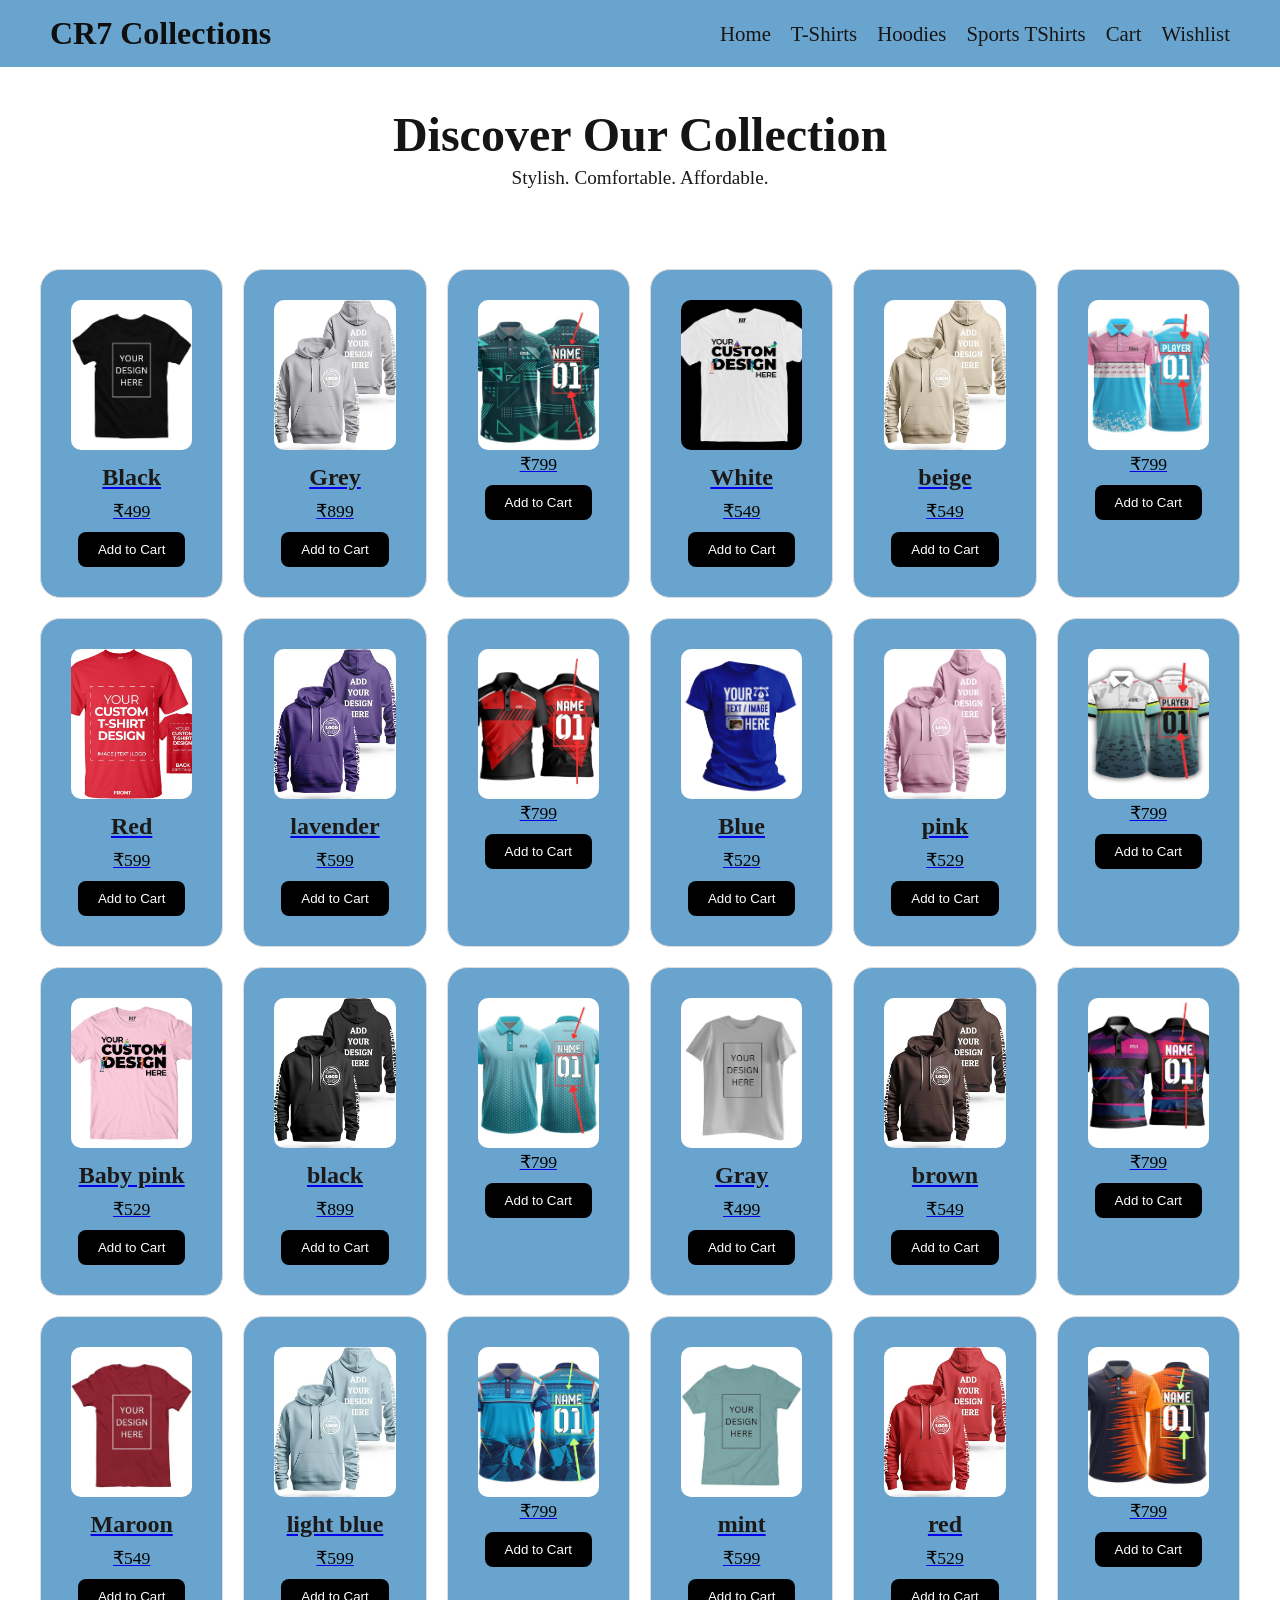
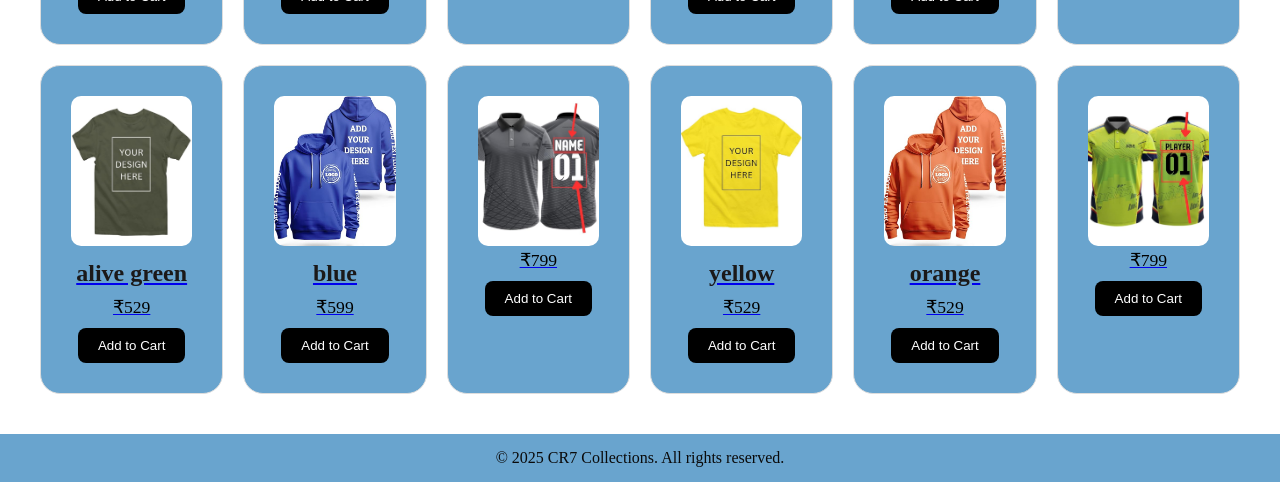
<file: index.html>
<!DOCTYPE html>
<html lang="en">
<head>
  <meta charset="UTF-8" />
  <meta name="viewport" content="width=device-width, initial-scale=1.0"/>
  <title>CR7 Collections</title>
  <link rel="stylesheet" href="style.css" />
</head>
<body>
  <header>
    <div class="logo">CR7 Collections</div>
    <nav>
      <ul>
        <li><a href="index.html">Home</a></li>
        <li><a href="tshirt.html">T-Shirts</a></li>
        <li><a href="hoodie.html">Hoodies</a></li>
        <li><a href="sports tshirt.html">Sports TShirts</a></li>
        <li><a href="cart.html">Cart</a></li>
        <li><a href="wishlist.html">Wishlist</a></li>
      </ul>
    </nav>
  </header>

  <section class="hero">
    <h1>Discover Our Collection</h1>
    <p>Stylish. Comfortable. Affordable.</p>
  </section>

  <section class="products">
    <div class="product-card">
      <a href="product.html?id=1">
      <img src="images/tshirt1.jpg" alt="T-Shirt 1" />
      <h3>Black</h3>
      <p>₹499</p>
      </a>
      <button>Add to Cart</button>
    </div>
    <div class="product-card">
      <a href="product.html?id=h1">
      <img src="images/hoodie1.jpg" alt="Hoodie 1" />
      <h3>Grey</h3>
      <p>₹899</p>
      </a>
      <button>Add to Cart</button>
    </div>
    <div class="product-card">
      <a href="product.html?id=s1">
      <img src="images/sports tshirt1.jpg" alt="sport tShirt 1" />
      <p>₹799</p>
      </a>
      <button>Add to Cart</button>
    </div>
    <div class="product-card">
      <a href="product.html?id=2">
      <img src="images/tshirt2.jpg" alt="T-Shirt 2" />
      <h3>White</h3>
      <p>₹549</p>
      </a>
      <button>Add to Cart</button>
    </div>
    <div class="product-card">
      <a href="product.html?id=h2">
      <img src="images/hoodie2.jpg" alt="hoodie-2" />
      <h3>beige</h3>
      <p>₹549</p>
      </a>
      <button>Add to Cart</button>
    </div>
    <div class="product-card">
      <a href="product.html?id=s2">
      <img src="images/sports tshirt2.jpg" alt="sport tShirt 2" />
      <p>₹799</p>
      </a>
      <button>Add to Cart</button>
    </div>
    <div class="product-card">
      <a href="product.html?id=3">
      <img src="images/tshirt3.jpg" alt="T-Shirt 3" />
      <h3>Red</h3>
      <p>₹599</p>
      </a>
      <button>Add to Cart</button>
    </div>
    <div class="product-card">
      <a href="product.html?id=h3">
      <img src="images/hoodie3.jpg" alt="hoodie-3" />
      <h3>lavender</h3>
      <p>₹599</p>
      </a>
      <button>Add to Cart</button>
    </div>
    <div class="product-card">
      <a href="product.html?id=s3">
      <img src="images/sports tshirt3.jpg" alt="sport tShirt 3" />
      <p>₹799</p>
      </a>
      <button>Add to Cart</button>
    </div>
    <div class="product-card">
      <a href="product.html?id=4">
      <img src="images/tshirt4.jpg" alt="T-Shirt 4" />
      <h3>Blue</h3>
      <p>₹529</p>
      </a>
      <button>Add to Cart</button>
    </div>
    <div class="product-card">
      <a href="product.html?id=h4">
      <img src="images/hoodie4.jpg" alt="hoodie-4" />
      <h3>pink</h3>
      <p>₹529</p>
      </a>
      <button>Add to Cart</button>
    </div>
    <div class="product-card">
      <a href="product.html?id=s4">
      <img src="images/sports tshirt4.jpg" alt="sport tShirt 4" />
      <p>₹799</p>
      </a>
      <button>Add to Cart</button>
    </div>
    <div class="product-card">
      <a href="product.html?id=5">
      <img src="images/tshirt5.jpg" alt="T-Shirt 5" />
      <h3>Baby pink</h3>
      <p>₹529</p>
      </a>
      <button>Add to Cart</button>
    </div><div class="product-card">
      <a href="product.html?id=h5">
      <img src="images/hoodie5.jpg" alt="hoodie-5" />
      <h3>black</h3>
      <p>₹899</p>
      </a>
      <button>Add to Cart</button>
    </div>
    <div class="product-card">
      <a href="product.html?id=s5">
      <img src="images/sports tshirt5.jpg" alt="sport tShirt 5" />
      <p>₹799</p>
      </a>
      <button>Add to Cart</button>
    </div>
    <div class="product-card">
      <a href="product.html?id=6">
      <img src="images/tshirt6.jpg" alt="T-Shirt 6" />
      <h3>Gray</h3>
      <p>₹499</p>
      </a>
      <button>Add to Cart</button>
    </div>
    <div class="product-card">
      <a href="product.html?id=h6">
      <img src="images/hoodie6.jpg" alt="hoodie-6" />
      <h3>brown</h3>
      <p>₹549</p>
      </a>
      <button>Add to Cart</button>
    </div>
    <div class="product-card">
      <a href="product.html?id=s6">
      <img src="images/sports tshirt6.jpg" alt="sport tShirt 6" />
      <p>₹799</p>
      </a>
      <button>Add to Cart</button>
    </div>
    <div class="product-card">
      <a href="product.html?id=7">
      <img src="images/tshirt7.jpg" alt="T-Shirt 7" />
      <h3>Maroon</h3>
      <p>₹549</p>
      </a>
      <button>Add to Cart</button>
    </div>
    <div class="product-card">
      <a href="product.html?id=h7">
      <img src="images/hoodie7.jpg" alt="hoodie-7" />
      <h3>light blue</h3>
      <p>₹599</p>
      </a>
      <button>Add to Cart</button>
    </div>
    <div class="product-card">
      <a href="product.html?id=s7">
      <img src="images/sports tshirt7.jpg" alt="sport tShirt 7" />
      <p>₹799</p>
      </a>
      <button>Add to Cart</button>
    </div>
    <div class="product-card">
      <a href="product.html?id=8">
      <img src="images/tshirt8.jpg" alt="T-Shirt 8" />
      <h3>mint</h3>
      <p>₹599</p>
      </a>
      <button>Add to Cart</button>
    </div><div class="product-card">
      <a href="product.html?id=h8">
      <img src="images/hoodie8.jpg" alt="hoodie-8" />
      <h3>red</h3>
      <p>₹529</p>
      </a>
      <button>Add to Cart</button>
    </div>
    <div class="product-card">
      <a href="product.html?id=s8">
      <img src="images/sports tshirt8.jpg" alt="sport tShirt 8" />
      <p>₹799</p>
      </a>
      <button>Add to Cart</button>
    </div>
    <div class="product-card">
      <a href="product.html?id=9">
      <img src="images/tshirt9.jpg" alt="T-Shirt 9" />
      <h3>alive green</h3>
      <p>₹529</p>
      </a>
      <button>Add to Cart</button>
    </div>
    <div class="product-card">
      <a href="product.html?id=h9">
      <img src="images/hoodie9.jpg" alt="hoodie-9" />
      <h3>blue</h3>
      <p>₹599</p>
      </a>
      <button>Add to Cart</button>
    </div>
    <div class="product-card">
      <a href="product.html?id=s9">
      <img src="images/sports tshirt9.jpg" alt="sport tShirt 9" />
      <p>₹799</p>
      </a>
      <button>Add to Cart</button>
    </div>
    <div class="product-card">
      <a href="product.html?id=10">
      <img src="images/tshirt10.jpg" alt="T-Shirt 10" />
      <h3>yellow</h3>
      <p>₹529</p>
      </a>
      <button>Add to Cart</button>
    </div>
    <div class="product-card">
      <a href="product.html?id=h10">
      <img src="images/hoodie10.jpg" alt="hoodie-10" />
      <h3>orange</h3>
      <p>₹529</p>
      </a>
      <button>Add to Cart</button>
    </div>
    <div class="product-card">
      <a href="product.html?id=s10">
      <img src="images/sports tshirt10.jpg" alt="sport tShirt 10" />
      <p>₹799</p>
      </a>
      <button>Add to Cart</button>
    </div>
  </section>

  <footer>
    <p>&copy; 2025 CR7 Collections. All rights reserved.</p>
  </footer>
  <script>
    // Get all Add to Cart buttons
    const cartButtons = document.querySelectorAll("button");
  
    cartButtons.forEach((button) => {
      button.addEventListener("click", () => {
        const productCard = button.parentElement;
        const name = productCard.querySelector("h3").innerText;
        const price = productCard.querySelector("p").innerText;
        const image = productCard.querySelector("img").src;
  
        const item = { name, price, image };
  
        // Check if cart exists in localStorage
        let cart = JSON.parse(localStorage.getItem("cart")) || [];
        cart.push(item);
  
        // Save to localStorage
        localStorage.setItem("cart", JSON.stringify(cart));
  
        alert(`${name} added to cart! 🛒`);
      });
    });
  </script>
  
</body>
</html>
</file>
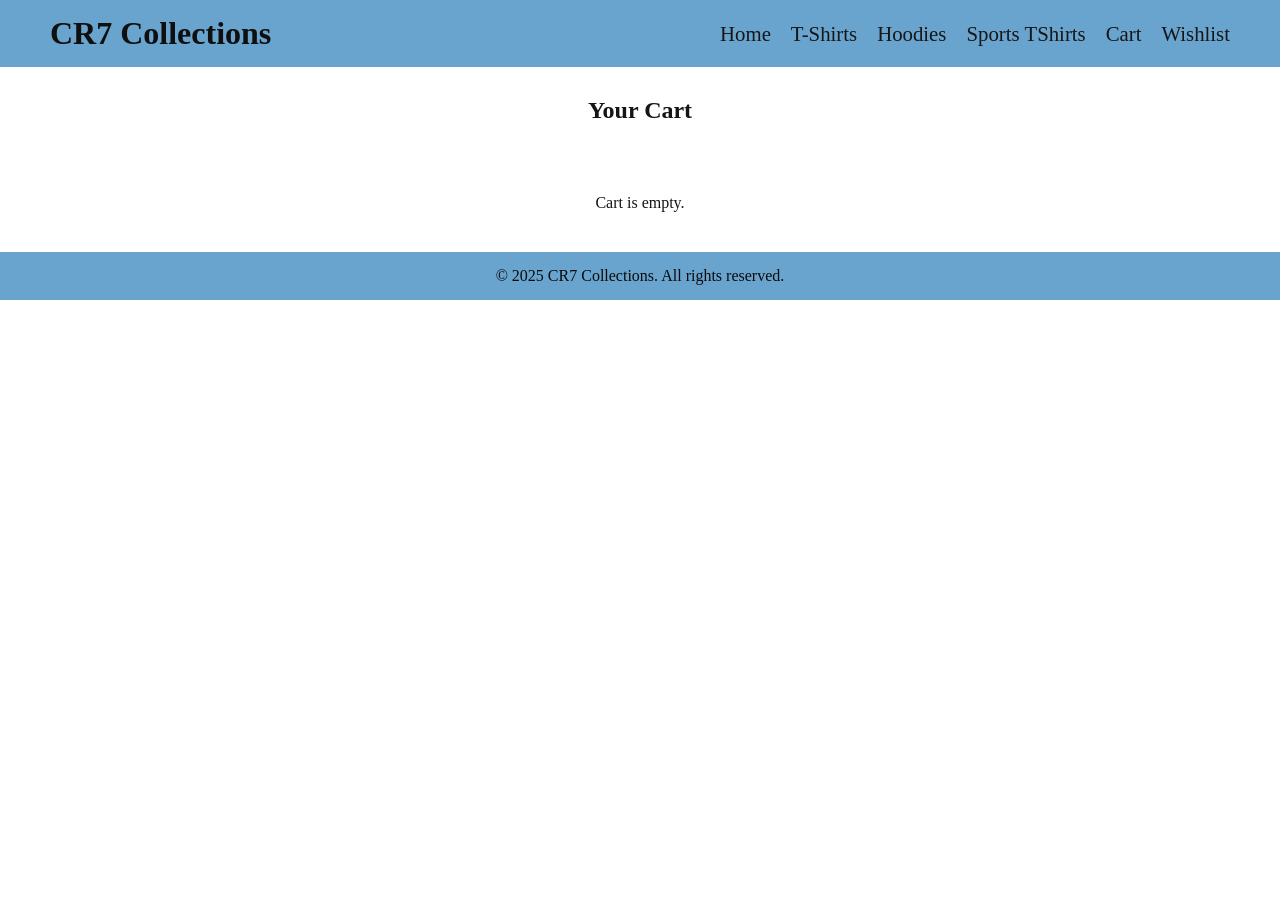
<file: cart.html>
<!DOCTYPE html>
<html lang="en">
<head>
  <meta charset="UTF-8" />
  <meta name="viewport" content="width=device-width, initial-scale=1.0"/>
  <title>Cart - CR7 Collections</title>
  <link rel="stylesheet" href="style.css" />
</head>
<body>
  <header>
    <div class="logo">CR7 Collections</div>
    <nav>
      <ul>
        <li><a href="index.html">Home</a></li>
        <li><a href="tshirt.html">T-Shirts</a></li>
        <li><a href="hoodie.html">Hoodies</a></li>
        <li><a href="sports tshirt.html">Sports TShirts</a></li>
        <li><a href="cart.html">Cart</a></li>
        <li><a href="wishlist.html">Wishlist</a></li>
      </ul>
    </nav>
  </header>

  <section class="cart">
    <h2 style="text-align:center; margin: 30px 0;">Your Cart</h2>
    <div id="cart-items" class="products"></div>
  </section>
  
  <script>
    const cartItems = JSON.parse(localStorage.getItem("cart")) || [];
  
    const cartContainer = document.getElementById("cart-items");
  
    if (cartItems.length === 0) {
      cartContainer.innerHTML = "<p style='text-align:center;'>Cart is empty.</p>";
    } else {
      cartItems.forEach((item) => {
        const productHTML = `
          <div class="product-card">
            <img src="${item.image}" alt="${item.name}" />
            <h3>${item.name}</h3>
            <p>${item.price}</p>
          </div>
        `;
        cartContainer.innerHTML += productHTML;
      });
    }
  </script>
  

  <footer>
    <p>&copy; 2025 CR7 Collections. All rights reserved.</p>
  </footer>
</body>
</html>
</file>
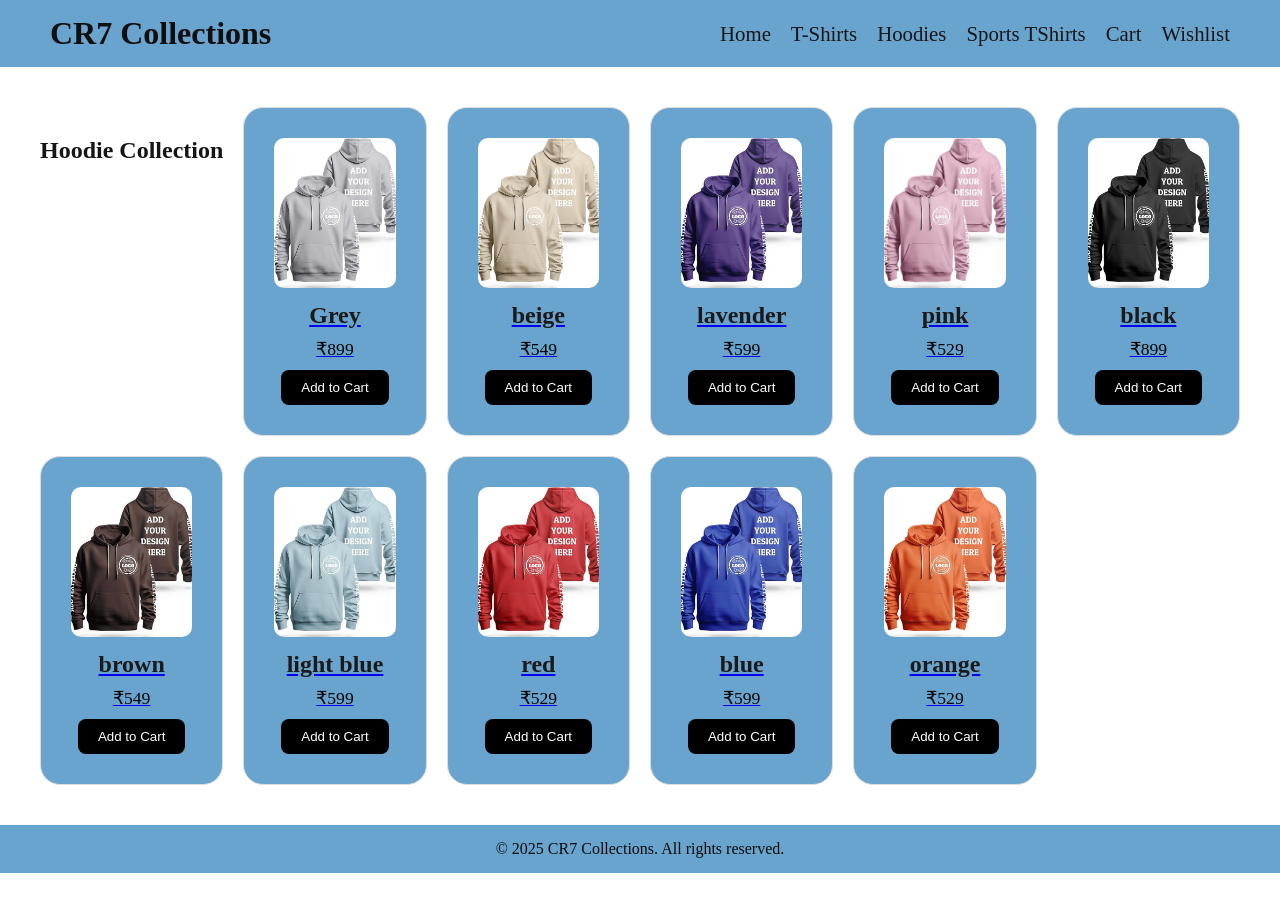
<file: hoodie.html>
<!DOCTYPE html>
<html lang="en">
<head>
  <meta charset="UTF-8" />
  <meta name="viewport" content="width=device-width, initial-scale=1.0"/>
  <title>Hoodies - CR7 Collections</title>
  <link rel="stylesheet" href="style.css" />
</head>
<body>
  <header>
    <div class="logo">CR7 Collections</div>
    <nav>
      <ul>
        <li><a href="index.html">Home</a></li>
        <li><a href="tshirt.html">T-Shirts</a></li>
        <li><a href="hoodie.html">Hoodies</a></li>
        <li><a href="sports tshirt.html">Sports TShirts</a></li>
        <li><a href="cart.html">Cart</a></li>
        <li><a href="wishlist.html">Wishlist</a></li>
      </ul>
    </nav>
  </header>

  <section class="products">
    <h2 style="text-align:center; margin: 30px 0;">Hoodie Collection</h2>
    <div class="product-card">
      <a href="product.html?id=h1">
      <img src="images/hoodie1.jpg" alt="hoodie-1" />
      <h3>Grey</h3>
      <p>₹899</p>
      </a>
      <button>Add to Cart</button>
    </div>
    <div class="product-card">
      <a href="product.html?id=h2">
      <img src="images/hoodie2.jpg" alt="hoodie-2" />
      <h3>beige</h3>
      <p>₹549</p>
      </a>
      <button>Add to Cart</button>
    </div>
    <div class="product-card">
      <a href="product.html?id=h3">
      <img src="images/hoodie3.jpg" alt="hoodie-3" />
      <h3>lavender</h3>
      <p>₹599</p>
      </a>
      <button>Add to Cart</button>
    </div>
    <div class="product-card">
      <a href="product.html?id=h4">
      <img src="images/hoodie4.jpg" alt="hoodie-4" />
      <h3>pink</h3>
      <p>₹529</p>
      </a>
      <button>Add to Cart</button>
    </div>
    <div class="product-card">
      <a href="product.html?id=h5">
      <img src="images/hoodie5.jpg" alt="hoodie-5" />
      <h3>black</h3>
      <p>₹899</p>
      </a>
      <button>Add to Cart</button>
    </div>
    <div class="product-card">
      <a href="product.html?id=h6">
      <img src="images/hoodie6.jpg" alt="hoodie-6" />
      <h3>brown</h3>
      <p>₹549</p>
      </a>
      <button>Add to Cart</button>
    </div>
    <div class="product-card">
      <a href="product.html?id=h7">
      <img src="images/hoodie7.jpg" alt="hoodie-7" />
      <h3>light blue</h3>
      <p>₹599</p>
      </a>
      <button>Add to Cart</button>
    </div>
    <div class="product-card">
      <a href="product.html?id=h8">
      <img src="images/hoodie8.jpg" alt="hoodie-8" />
      <h3>red</h3>
      <p>₹529</p>
      </a>
      <button>Add to Cart</button>
    </div>
    <div class="product-card">
      <a href="product.html?id=h9">
      <img src="images/hoodie9.jpg" alt="hoodie-9" />
      <h3>blue</h3>
      <p>₹599</p>
      </a>
      <button>Add to Cart</button>
    </div>
    <div class="product-card">
      <a href="product.html?id=h10">
      <img src="images/hoodie10.jpg" alt="hoodie-10" />
      <h3>orange</h3>
      <p>₹529</p>
      </a>
      <button>Add to Cart</button>
    </div>
  </section>

  <footer>
    <p>&copy; 2025 CR7 Collections. All rights reserved.</p>
  </footer>
</body>
</html>
</file>
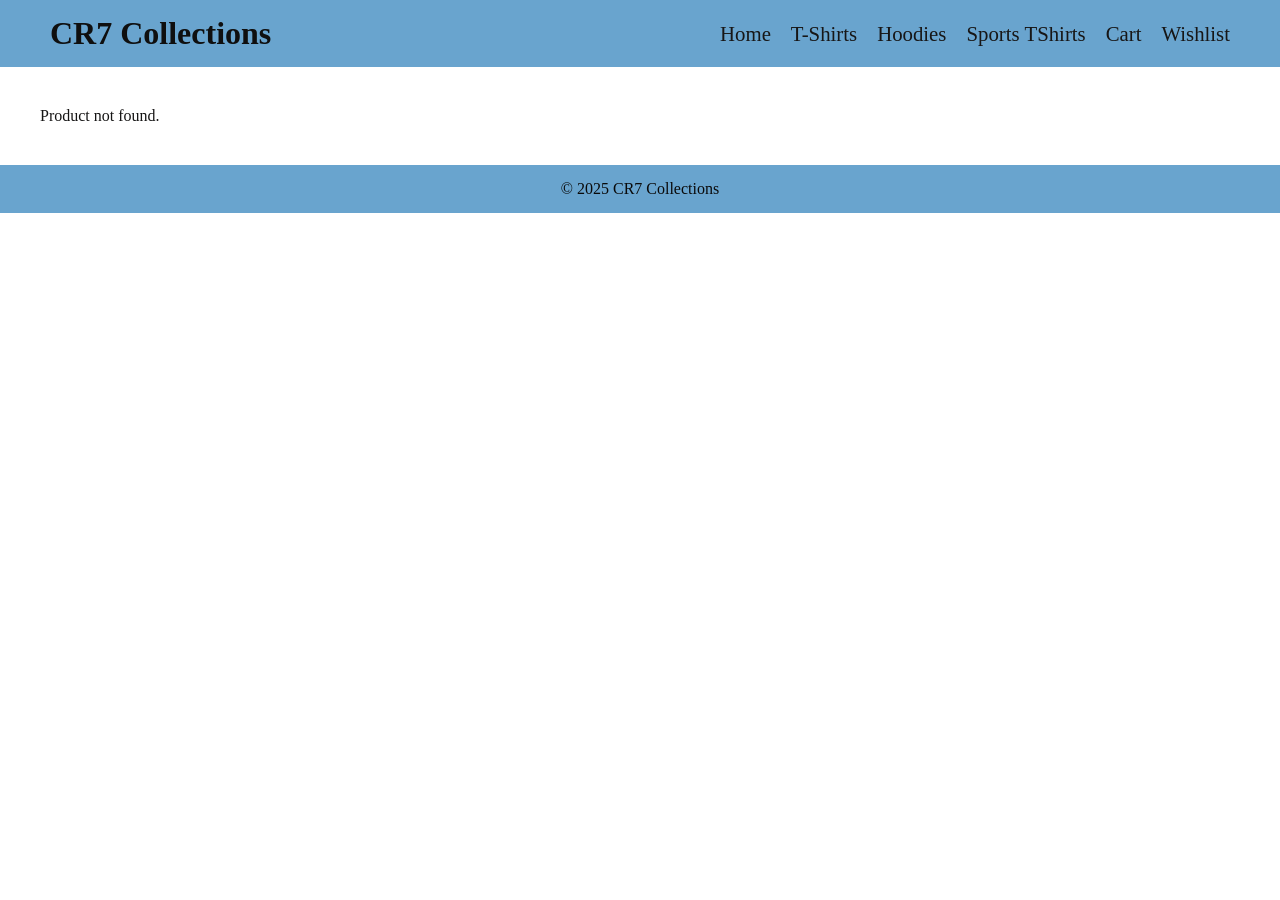
<file: product.html>
<!-- product.html -->
<!DOCTYPE html>
<html lang="en">
<head>
  <meta charset="UTF-8" />
  <meta name="viewport" content="width=device-width, initial-scale=1.0"/>
  <title>Product Details - CR7</title>
  <link rel="stylesheet" href="style.css" />
</head>
<body>
    <header>
        <div class="logo">CR7 Collections</div>
        <nav>
          <ul>
            <li><a href="index.html">Home</a></li>
            <li><a href="tshirt.html">T-Shirts</a></li>
            <li><a href="hoodie.html">Hoodies</a></li>
            <li><a href="sports tshirt.html">Sports TShirts</a></li>
            <li><a href="cart.html">Cart</a></li>
            <li><a href="wishlist.html">Wishlist</a></li>
          </ul>
        </nav>
      </header>
  <section id="product-details" style="padding: 40px;">
    <!-- Product details will be loaded here via JS -->
  </section>

  <footer>
    <p>&copy; 2025 CR7 Collections</p>
  </footer>

  <script>
    const products = [
      {
        id: 1,
        name: "Black",
        price: "₹499",
        image: "images/tshirt1.jpg",
        colors: ["Black"],
        sizes: ["S", "M", "L", "XL"],
        fabric: "100% Cotton",
        description: "A must-have black t-shirt for every wardrobe. Comfortable and stylish."
      },
      {
        id: 2,
        name: "white",
        price: "₹499",
        image: "images/tshirt2.jpg",
        colors: ["white"],
        sizes: ["S", "M", "L", "XL"],
        fabric: "100% Cotton",
        description: "A must-have black t-shirt for every wardrobe. Comfortable and stylish."
      },
      {
        id: 3,
        name: "red",
        price: "₹499",
        image: "images/tshirt3.jpg",
        colors: ["red"],
        sizes: ["S", "M", "L", "XL"],
        fabric: "100% Cotton",
        description: "A must-have red t-shirt for every wardrobe. Comfortable and stylish."
      },
      {
        id: 4,
        name: "blue",
        price: "₹499",
        image: "images/tshirt4.jpg",
        colors: ["blue"],
        sizes: ["S", "M", "L", "XL"],
        fabric: "100% Cotton",
        description: "A must-have blue t-shirt for every wardrobe. Comfortable and stylish."
      },
      {
        id: 5,
        name: "babypink",
        price: "₹499",
        image: "images/tshirt5.jpg",
        colors: ["baby pink"],
        sizes: ["S", "M", "L", "XL"],
        fabric: "100% Cotton",
        description: "A must-have babypink t-shirt for every wardrobe. Comfortable and stylish."
      },
      {
        id: 6,
        name: "gray",
        price: "₹499",
        image: "images/tshirt6.jpg",
        colors: ["gray"],
        sizes: ["S", "M", "L", "XL"],
        fabric: "100% Cotton",
        description: "A must-have gray t-shirt for every wardrobe. Comfortable and stylish."
      },
      {
        id: 7,
        name: "maroon",
        price: "₹499",
        image: "images/tshirt7.jpg",
        colors: ["maroon"],
        sizes: ["S", "M", "L", "XL"],
        fabric: "100% Cotton",
        description: "A must-have maroon t-shirt for every wardrobe. Comfortable and stylish."
      },
      {
        id: 8,
        name: "mint",
        price: "₹499",
        image: "images/tshirt8.jpg",
        colors: ["mint"],
        sizes: ["S", "M", "L", "XL"],
        fabric: "100% Cotton",
        description: "A must-have mint t-shirt for every wardrobe. Comfortable and stylish."
      },
      {
        id: 9,
        name: "alive green",
        price: "₹499",
        image: "images/tshirt9.jpg",
        colors: ["alive green"],
        sizes: ["S", "M", "L", "XL"],
        fabric: "100% Cotton",
        description: "A must-have alive green t-shirt for every wardrobe. Comfortable and stylish."
      },
      {
        id: 10,
        name: "yellow",
        price: "₹499",
        image: "images/tshirt10.jpg",
        colors: ["yellow"],
        sizes: ["S", "M", "L", "XL"],
        fabric: "100% Cotton",
        description: "A must-have yellow t-shirt for every wardrobe. Comfortable and stylish."
      },
      
    ];

    const params = new URLSearchParams(window.location.search);
    const id = parseInt(params.get("id"));
    const product = products.find(p => p.id === id);

    if (product) {
      document.getElementById("product-details").innerHTML = `
        <div style="display:flex; gap: 40px; flex-wrap:wrap;">
          <img src="${product.image}" alt="${product.name}" style="width: 300px; border-radius:10px;" />
          <div>
            <h2>${product.name}</h2>
            <p style="font-size: 1.2rem;">${product.price}</p>
            <p><strong>Fabric:</strong> ${product.fabric}</p>
            <p><strong>Color:</strong> ${product.colors.join(", ")}</p>
            <p><strong>Sizes:</strong> ${product.sizes.join(", ")}</p>
            <p>${product.description}</p>
            <button style="margin-top: 15px; padding: 10px 20px; background: black; color: white; border: none; border-radius: 8px;">Add to Cart</button>
          </div>
        </div>
      `;
    } else {
      document.getElementById("product-details").innerHTML = `<p>Product not found.</p>`;
    }
  </script>
</body>
</html>
</file>
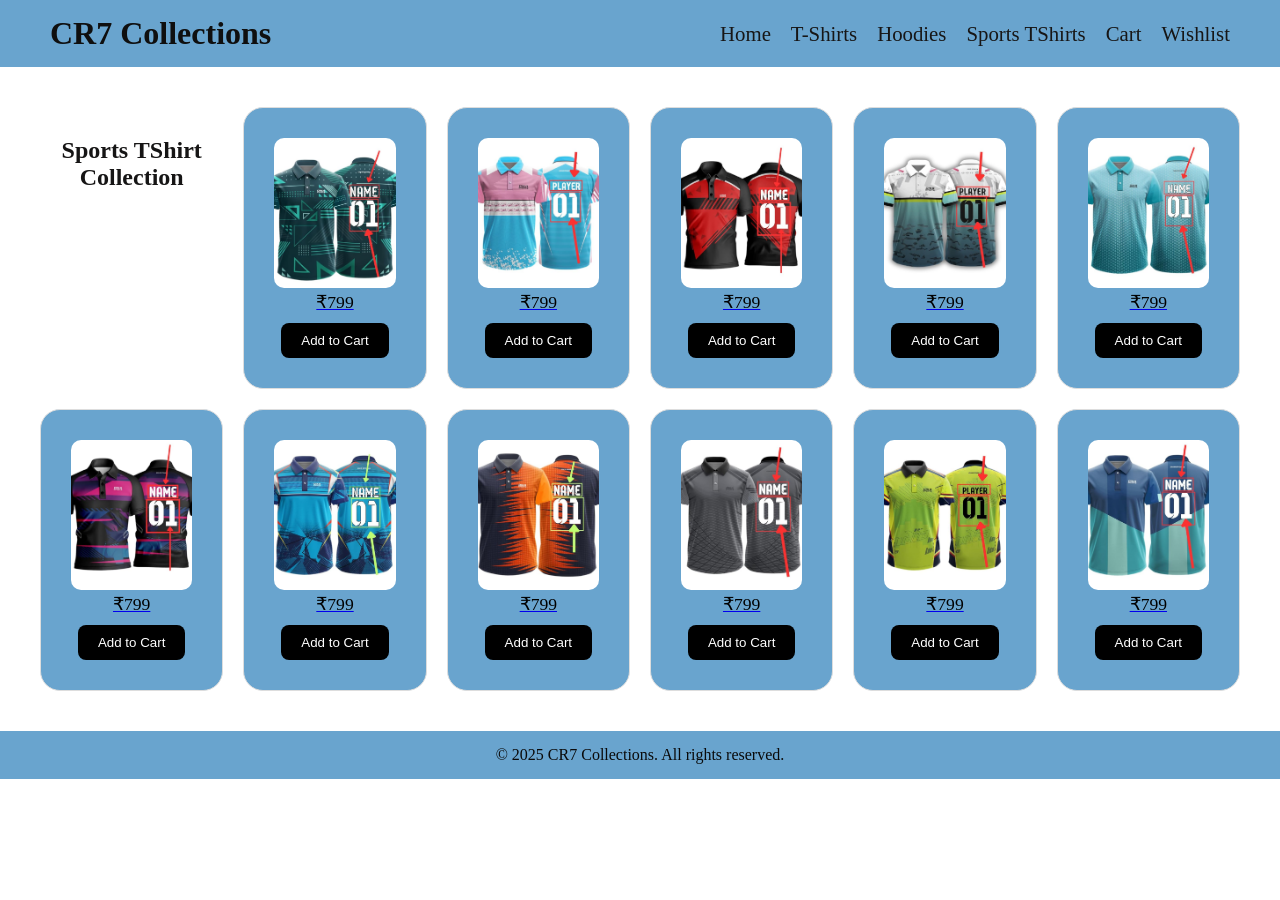
<file: sports tshirt.html>
<!DOCTYPE html>
<html lang="en">
<head>
  <meta charset="UTF-8" />
  <meta name="viewport" content="width=device-width, initial-scale=1.0"/>
  <title>Shirts - CR7 Collections</title>
  <link rel="stylesheet" href="style.css" />
</head>
<body>
  <header>
    <div class="logo">CR7 Collections</div>
    <nav>
      <ul>
        <li><a href="index.html">Home</a></li>
        <li><a href="tshirt.html">T-Shirts</a></li>
        <li><a href="hoodie.html">Hoodies</a></li>
        <li><a href="sports tshirt.html">Sports TShirts</a></li>
        <li><a href="cart.html">Cart</a></li>
        <li><a href="wishlist.html">Wishlist</a></li>
      </ul>
    </nav>
  </header>

  <section class="products">
    <h2 style="text-align:center; margin: 30px 0;">Sports TShirt Collection</h2>
    <div class="product-card">
      <a href="product.html?id=s1">
      <img src="images/sports tshirt1.jpg" alt="sport tShirt 1" />
      <p>₹799</p>
      </a>
      <button>Add to Cart</button>
    </div>
    <div class="product-card">
      <a href="product.html?id=s2">
      <img src="images/sports tshirt2.jpg" alt="sport tShirt 2" />
      <p>₹799</p>
      </a>
      <button>Add to Cart</button>
    </div>
    <div class="product-card">
      <a href="product.html?id=s3">
      <img src="images/sports tshirt3.jpg" alt="sport tShirt 3" />
      <p>₹799</p>
      </a>
      <button>Add to Cart</button>
    </div>
    <div class="product-card">
      <a href="product.html?id=s4">
      <img src="images/sports tshirt4.jpg" alt="sport tShirt 4" />
      <p>₹799</p>
      </a>
      <button>Add to Cart</button>
    </div>
    <div class="product-card">
      <a href="product.html?id=s5">
      <img src="images/sports tshirt5.jpg" alt="sport tShirt 5" />
      <p>₹799</p>
      </a>
      <button>Add to Cart</button>
    </div>
    <div class="product-card">
      <a href="product.html?id=s6">
      <img src="images/sports tshirt6.jpg" alt="sport tShirt 6" />
      <p>₹799</p>
      </a>
      <button>Add to Cart</button>
    </div>
    <div class="product-card">
      <a href="product.html?id=s7">
      <img src="images/sports tshirt7.jpg" alt="sport tShirt 7" />
      <p>₹799</p>
      </a>
      <button>Add to Cart</button>
    </div>
    <div class="product-card">
      <a href="product.html?id=s8">
      <img src="images/sports tshirt8.jpg" alt="sport tShirt 8" />
      <p>₹799</p>
      </a>
      <button>Add to Cart</button>
    </div>
    <div class="product-card">
      <a href="product.html?id=s9">
      <img src="images/sports tshirt9.jpg" alt="sport tShirt 9" />
      <p>₹799</p>
      </a>
      <button>Add to Cart</button>
    </div>
  <div class="product-card">
    <a href="product.html?id=s10">
    <img src="images/sports tshirt10.jpg" alt="sport tShirt 10" />
    <p>₹799</p>
    </a>
    <button>Add to Cart</button>
  </div>
<div class="product-card">
  <a href="product.html?id=s11">
  <img src="images/sports tshirt11.jpg" alt="sport tShirt 11" />
  <p>₹799</p>
  </a>
  <button>Add to Cart</button>
</div>
  </section>

  <footer>
    <p>&copy; 2025 CR7 Collections. All rights reserved.</p>
  </footer>
</body>
</html>
</file>
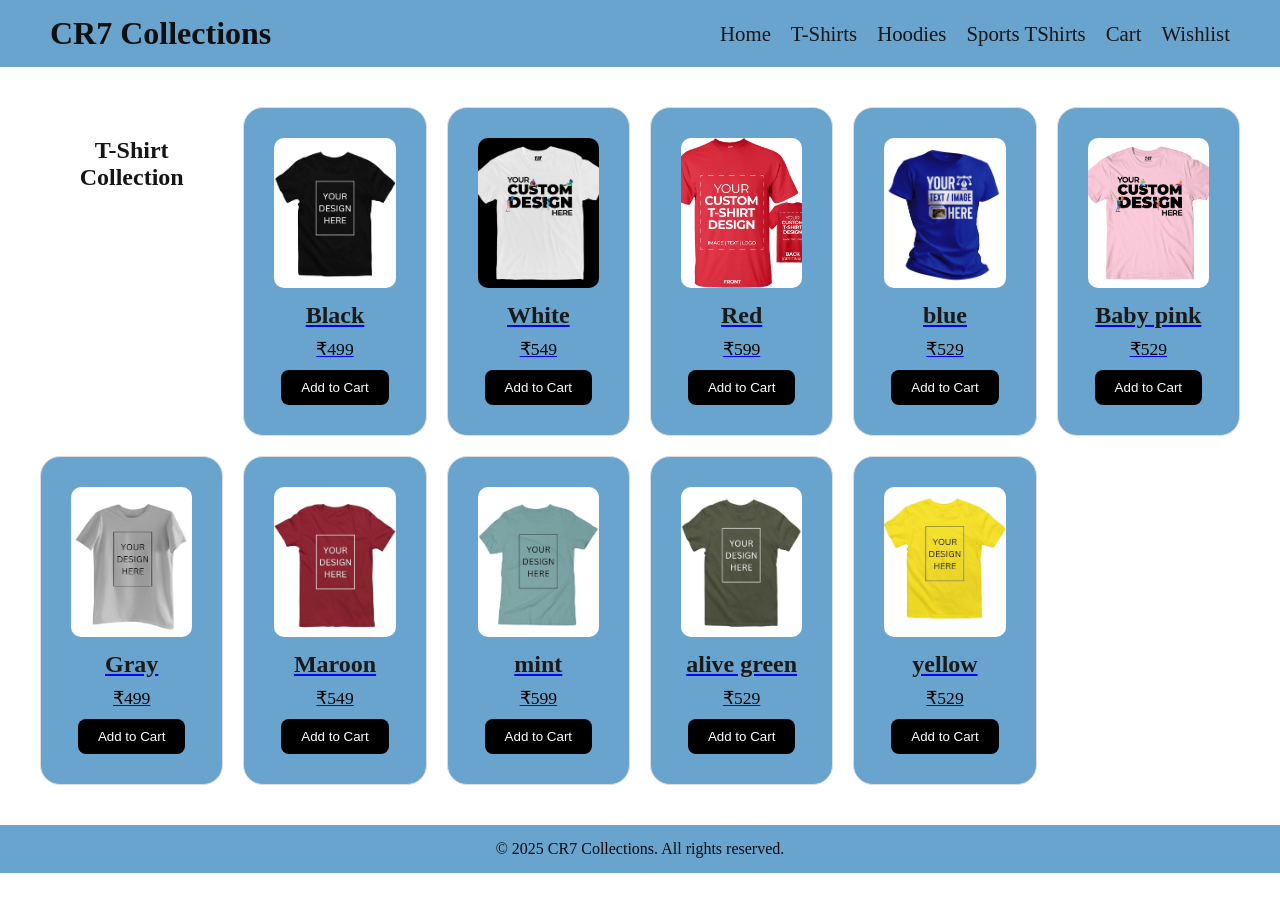
<file: tshirt.html>
<!DOCTYPE html>
<html lang="en">
<head>
  <meta charset="UTF-8" />
  <meta name="viewport" content="width=device-width, initial-scale=1.0"/>
  <title>T-Shirts - CR7 Collections</title>
  <link rel="stylesheet" href="style.css" />
</head>
<body>
  <header>
    <div class="logo">CR7 Collections</div>
    <nav>
      <ul>
        <li><a href="index.html">Home</a></li>
        <li><a href="tshirt.html">T-Shirts</a></li>
        <li><a href="hoodie.html">Hoodies</a></li>
        <li><a href="sports tshirt.html">Sports TShirts</a></li>
        <li><a href="cart.html">Cart</a></li>
        <li><a href="wishlist.html">Wishlist</a></li>
      </ul>
    </nav>
  </header>

  <section class="products">
    <h2 style="text-align:center; margin: 30px 0;">T-Shirt Collection</h2>
    <!-- Repeat cards if you want -->
    <div class="product-card">
      <a href="product.html?id=1">
      <img src="images/tshirt1.jpg" alt="T-Shirt 1" />
      <h3>Black</h3>
      <p>₹499</p>
      </a>
      <button>Add to Cart</button>
    </div>
    <div class="product-card">
      <a href="product.html?id=2">
      <img src="images/tshirt2.jpg" alt="T-Shirt 2" />
      <h3>White</h3>
      <p>₹549</p>
      </a>
      <button>Add to Cart</button>
    </div>
    <div class="product-card">
      <a href="product.html?id=3">
      <img src="images/tshirt3.jpg" alt="T-Shirt 3" />
      <h3>Red</h3>
      <p>₹599</p>
      </a>
      <button>Add to Cart</button>
    </div>
    <div class="product-card">
      <a href="product.html?id=4">
      <img src="images/tshirt4.jpg" alt="T-Shirt 4" />
      <h3>blue</h3>
      <p>₹529</p>
      </a>
      <button>Add to Cart</button>
    </div>
    <div class="product-card">
      <a href="product.html?id=5">
      <img src="images/tshirt5.jpg" alt="T-Shirt 5" />
      <h3>Baby pink</h3>
      <p>₹529</p>
      </a>
      <button>Add to Cart</button>
    </div>
    <div class="product-card">
      <a href="product.html?id=6">
      <img src="images/tshirt6.jpg" alt="T-Shirt 6" />
      <h3>Gray</h3>
      <p>₹499</p>
      </a>
      <button>Add to Cart</button>
    </div>
    <div class="product-card">
      <a href="product.html?id=7">
      <img src="images/tshirt7.jpg" alt="T-Shirt 7" />
      <h3>Maroon</h3>
      <p>₹549</p>
      </a>
      <button>Add to Cart</button>
    </div>
    <div class="product-card">
      <a href="product.html?id=8">
      <img src="images/tshirt8.jpg" alt="T-Shirt 8" />
      <h3>mint</h3>
      <p>₹599</p>
      </a>
      <button>Add to Cart</button>
    </div>
    <div class="product-card">
      <a href="product.html?id=9">
      <img src="images/tshirt9.jpg" alt="T-Shirt 9" />
      <h3>alive green</h3>
      <p>₹529</p>
      </a>
      <button>Add to Cart</button>
    </div>
    <div class="product-card">
      <a href="product.html?id=10">
      <img src="images/tshirt10.jpg" alt="T-Shirt 10" />
      <h3>yellow</h3>
      <p>₹529</p>
      </a>
      <button>Add to Cart</button>
    </div>
  </section>

  <footer>
    <p>&copy; 2025 CR7 Collections. All rights reserved.</p>
  </footer>
</body>
</html>
</file>
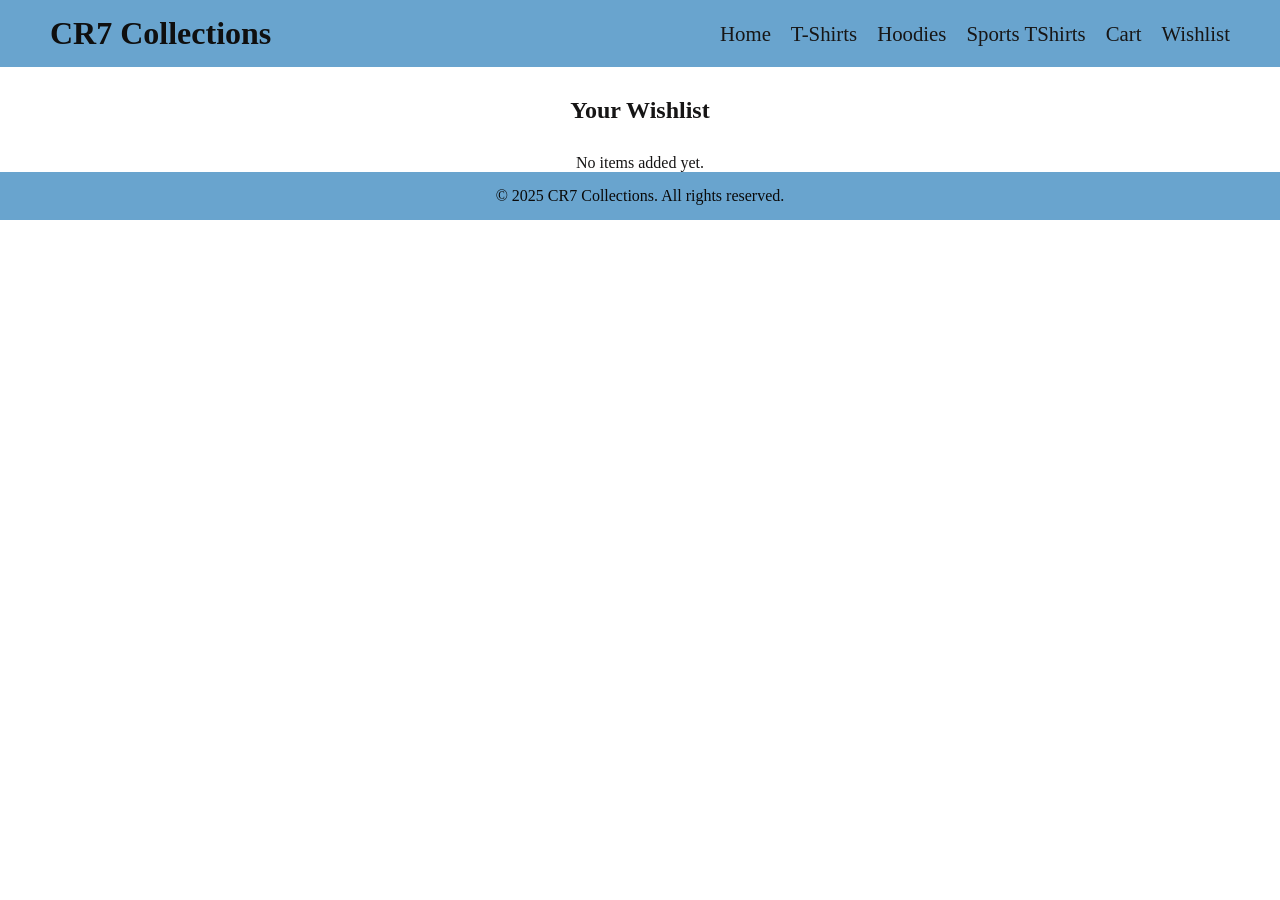
<file: wishlist.html>
<!DOCTYPE html>
<html lang="en">
<head>
  <meta charset="UTF-8" />
  <meta name="viewport" content="width=device-width, initial-scale=1.0"/>
  <title>Wishlist - CR7 Collections</title>
  <link rel="stylesheet" href="style.css" />
</head>
<body>
  <header>
    <div class="logo">CR7 Collections</div>
    <nav>
      <ul>
        <li><a href="index.html">Home</a></li>
        <li><a href="tshirt.html">T-Shirts</a></li>
        <li><a href="hoodie.html">Hoodies</a></li>
        <li><a href="sports tshirt.html">Sports TShirts</a></li>
        <li><a href="cart.html">Cart</a></li>
        <li><a href="wishlist.html">Wishlist</a></li>
      </ul>
    </nav>
  </header>

  <section class="wishlist">
    <h2 style="text-align:center; margin: 30px 0;">Your Wishlist</h2>
    <p style="text-align:center;">No items added yet.</p>
  </section>

  <footer>
    <p>&copy; 2025 CR7 Collections. All rights reserved.</p>
  </footer>
</body>
</html>
</file>
<file: style.css>
* {
    margin: 0;
    padding: 0;
    box-sizing: border-box;
  }
  
  body {
    font-family: 'Times New Roman', sans-serif;
    background-color: #ffffff;
    color: #161515;
  }
  
  header {
    background-color: #69a4ce;
    color: rgb(15, 15, 15);
    display: flex;
    justify-content: space-between;
    align-items: center;
    padding: 15px 50px;
  }
  
  .logo {
    font-size: 2rem;
    font-weight: bold;
  }
  
  nav ul {
    display: flex;
    list-style: none;
  }
  
  nav ul li {
    margin-left: 20px;
  }
  
  nav ul li a {
    color: rgb(23, 22, 22);
    text-decoration: none;
    font-size: 1.3rem;
  }
  
  .hero {
    text-align: center;
    padding: 40px 20px;
    background-color: #ffffff;
  }
  
  .hero h1 {
    font-size: 3rem;
    margin-bottom: 5px;
  }
  
  .hero p {
    font-size: 1.2rem;
    color: #1b1919;
  }
  
  .products {
    display: grid;
    grid-template-columns: repeat(auto-fit, minmax(180px, 1fr));
    gap: 20px;
    padding: 40px;
  }
  
  .product-card {
    background-color: #69a4ce;
    border: 1px solid #ddd;
    padding: 30px;
    text-align: center;
    border-radius: 20px;
    transition: transform 0.2s;
  }
  
  .product-card:hover {
    transform: scale(1.05);
    box-shadow: 0 4px 12px rgba(0,0,0,0.1);
  }
  
  .product-card img {
    width: 100%;
    height: 150px;
    object-fit: cover;
    border-radius: 10px;
  }
  
  .product-card h3 {
    margin: 10px 0;
    font-size: 1.5rem;
    color:#1b1919;
  }
  
  .product-card p {
    font-size: 1.1rem;
    color: #000;
  }
  
  .product-card button {
    margin-top: 10px;
    padding: 10px 20px;
    background-color: #000;
    color: white;
    border: none;
    border-radius: 8px;
    cursor: pointer;
  }
  
  footer {
    text-align: center;
    padding: 15px;
    background-color: #69a4ce;
    color: rgb(10, 10, 10);
  }
</file>
